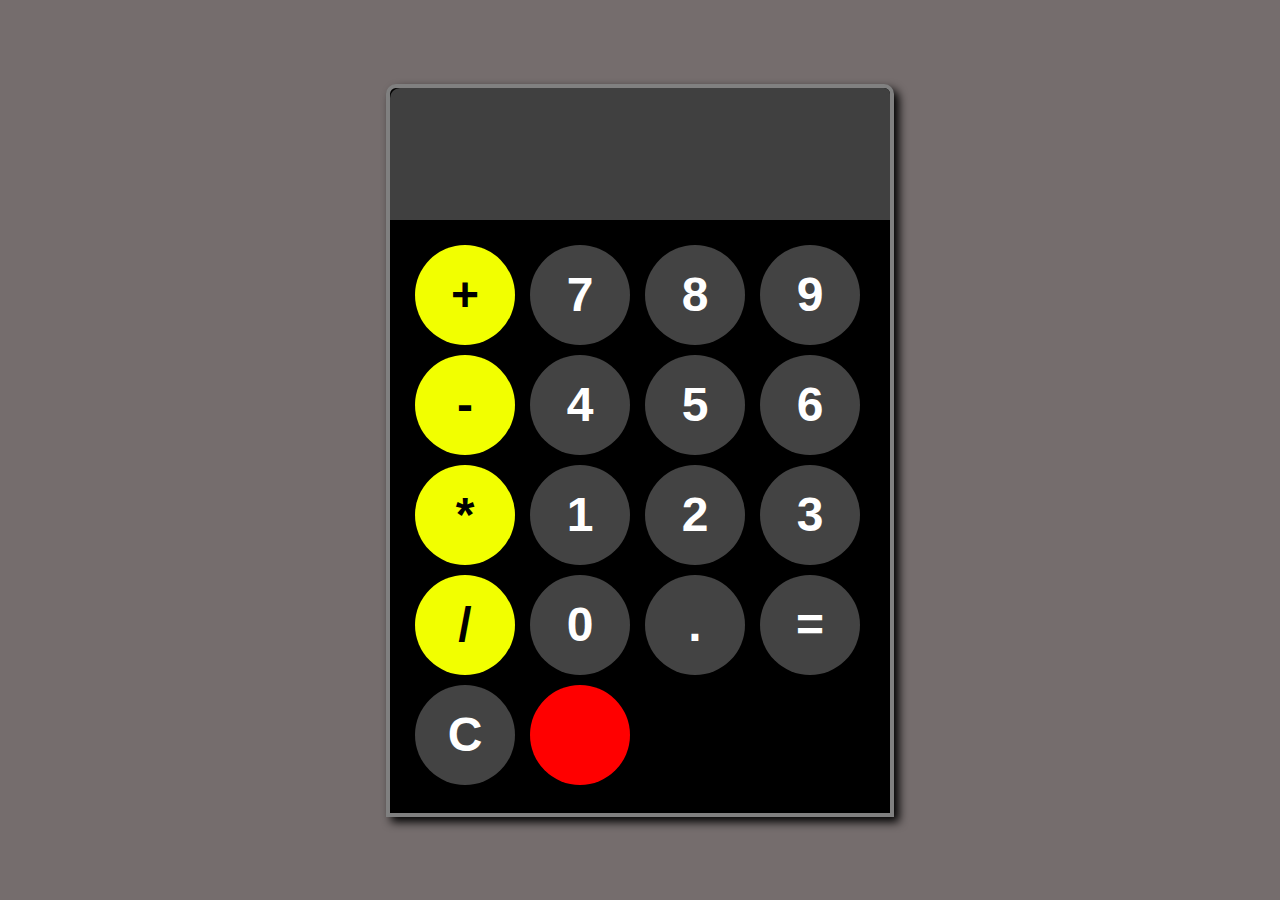
<file: index.html>
<!DOCTYPE html>
<html lang="pt-br">
<head>
    <meta charset="UTF-8">
    <meta name="viewport" content="width=device-width, initial-scale=1.0">
    <link rel="stylesheet" href="style.css">
    <title>Calculadora</title>
</head>
<body>

    <div id="calculadora">
        <input id="display" readonly>
        <div class="btns">
            <button onclick="adicionaraodisplay('+')" id="btns2">+</button>
            <button onclick="adicionaraodisplay('7')">7</button>
            <button onclick="adicionaraodisplay('8')">8</button>
            <button onclick="adicionaraodisplay('9')">9</button>
            <button onclick="adicionaraodisplay('-')" id="btns2">-</button>
            <button onclick="adicionaraodisplay('4')">4</button>
            <button onclick="adicionaraodisplay('5')">5</button>
            <button onclick="adicionaraodisplay('6')">6</button>
            <button onclick="adicionaraodisplay('*')" id="btns2">*</button>
            <button onclick="adicionaraodisplay('1')">1</button>
            <button onclick="adicionaraodisplay('2')">2</button>
            <button onclick="adicionaraodisplay('3')">3</button>
            <button onclick="adicionaraodisplay('/')" id="btns2">/</button>
            <button onclick="adicionaraodisplay('0')">0</button>
            <button onclick="adicionaraodisplay('.')">.</button>
            <button onclick="calcular()">=</button>
            <button onclick="limpar()">C</button>
            <a href="home.html"><button id="imagem"></button></a>
        </div>
    </div>

    <script src="index.js"></script>
</body>
</html>
</file>
<file: style.css>
body {
    margin: 0;
    height: 100vh;
    display: flex;
    justify-content: center;
    align-items: center;
    background-color: rgb(117, 109, 109);
}

#imagem{
    background-color: red;
}

.app{
    width: 100px;
    height: 100px;
    background-image: url(https://is5-ssl.mzstatic.com/image/thumb/Purple113/v4/6e/29/4c/6e294cc0-755d-678e-f438-c097d8682bc1/source/512x512bb.jpg);
    background-position: center;
    background-size: cover;
    border-radius: 20px;
}

#display {
    color: #ffffff;
    background-color: #404040;
    width: 100%;
    padding: 20px;
    font-size: 5rem;
    text-align: left;
    border: none;
    border-radius: 10px 10px 0 0;
}

button {
    cursor: pointer;
    width: 100px;
    height: 100px;
    border-radius: 50%;
    font-size: 3rem;
    border: none;
    background-color: #434343;
    color: #ffffff;
    font-weight: bold;
    transition: background-color 0.3s;
}

#calculadora {
    background-color: #000000;
    max-width: 500px;
    overflow: hidden;
    border-radius: 11px;
    box-shadow: 5px 5px 10px black;
    border: 4px gray solid;
    border-radius: 10px 10px 0 0;
}

.btns {
    display: grid;
    grid-template-columns: repeat(4, 1fr);
    gap: 10px;
    padding: 25px;
}

button:hover {
    background-color: #555555;
}

#btns2 {
    background-color: #f2ff00;
    color: black;
}

.aplicativo h3{
    text-align: center;
    text-decoration: none;
    color: #fff;
}

a{
    text-decoration: none;
}
</file>
